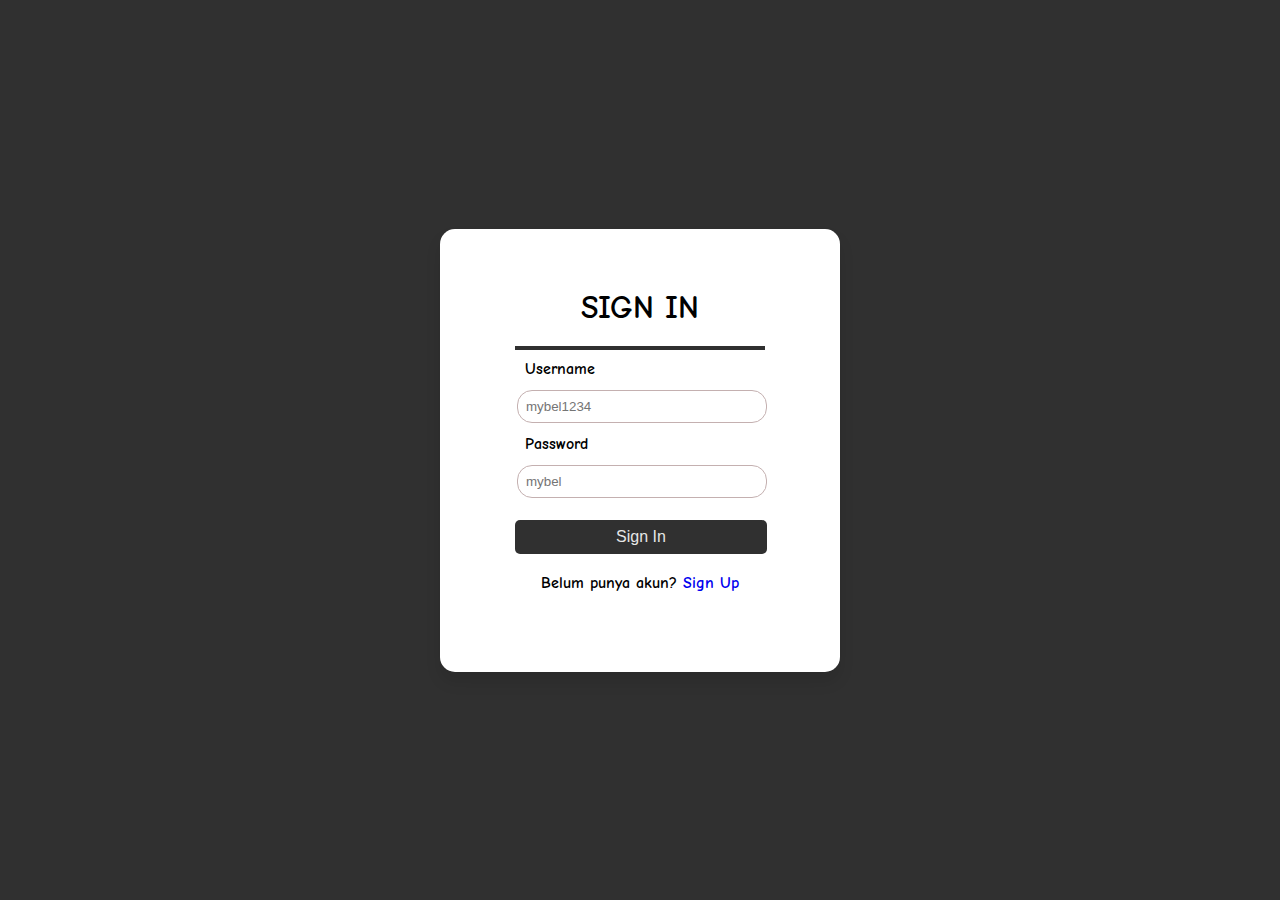
<file: daftar.html>
<!DOCTYPE html>
<html lang="en">
<head>
    <meta charset="UTF-8">
    <meta http-equiv="X-UA-Compatible" content="IE=edge">
    <meta name="viewport" content="width=device-width, initial-scale=1.0">
    <title>daftar</title>
    <link rel="stylesheet" href="daftar.css">
        <!-- fonts -->
        <link rel="preconnect" href="https://fonts.googleapis.com" />
        <link rel="preconnect" href="https://fonts.gstatic.com" crossorigin />
        <link
          href="https://fonts.googleapis.com/css2?family=Comic+Neue:wght@300;400;700&display=swap"
          rel="stylesheet"
        />    
        
</head>
<body>
<div class="container10">
    <div class="daftar">
        <div class="signin">
            <form action="" id="nama" class="nama">
                <h1>Sign In</h1>
                <hr>
                <label for="">Username</label>
                <input type="text" placeholder="mybel1234"  autocomplete="off">
                <label for="">Password</label>
                <input type="password" placeholder="mybel">
                <button id="button"><a href="beranda.html">Sign In</a></button>
                <!-- <div class="akunlain"> -->
                    <h4>Belum punya akun? <a href="registrasi.html">Sign Up</a></h4>
                <!-- </div> -->
            </form>
        </div>
    </div>
</div>
<script>
    // const button = document.getElementById ('#shopping-cart')
    // button.addEventListener('click', function onclick (){
    //     button.style.display = inline-block
    // })
</script>
</body>
</html>
</file>
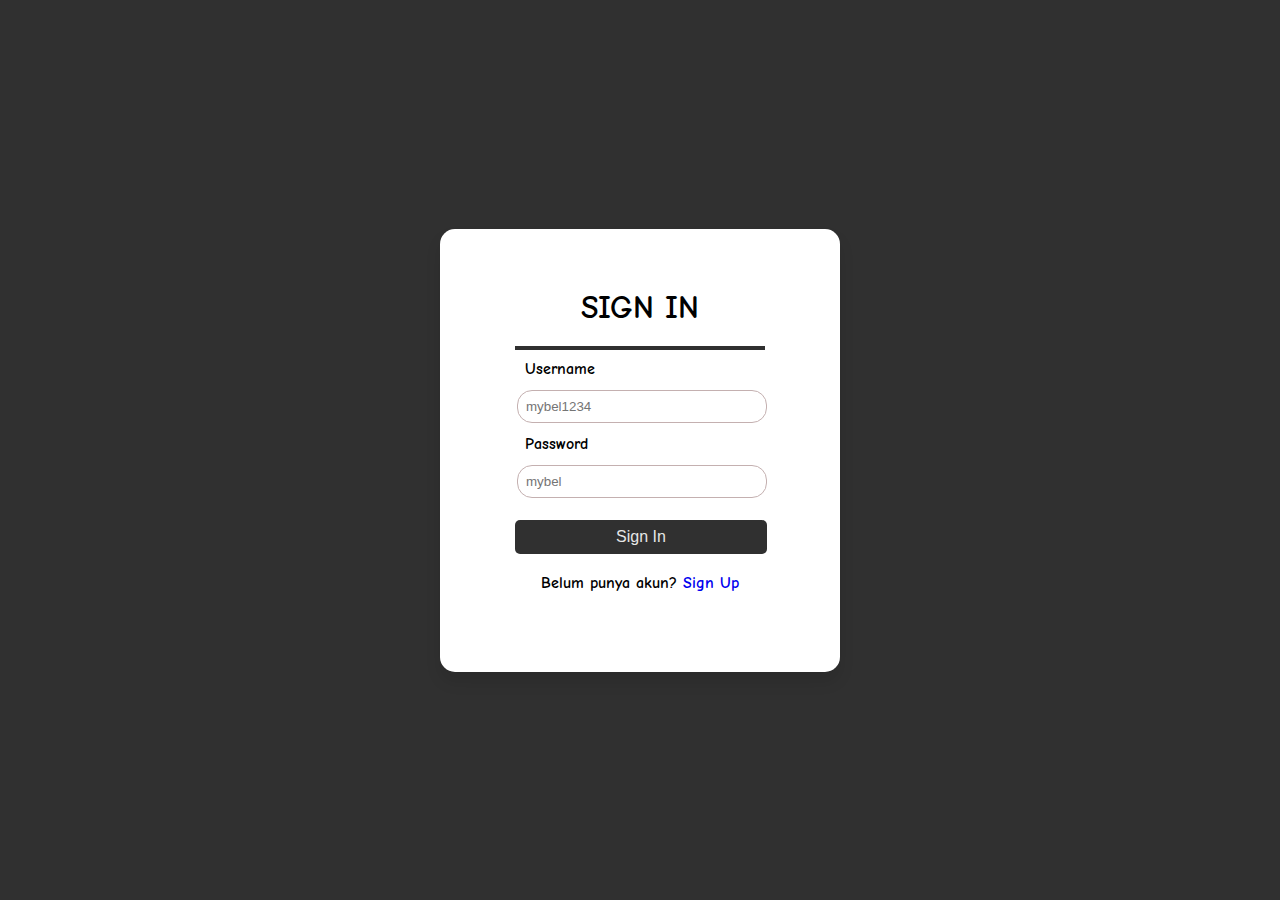
<file: index2.html>
<!DOCTYPE html>
<html lang="en">
<head>
    <meta charset="UTF-8">
    <meta http-equiv="X-UA-Compatible" content="IE=edge">
    <meta name="viewport" content="width=device-width, initial-scale=1.0">
    <title>daftar</title>
    <link rel="stylesheet" href="style2.css">
        <!-- fonts -->
        <link rel="preconnect" href="https://fonts.googleapis.com" />
        <link rel="preconnect" href="https://fonts.gstatic.com" crossorigin />
        <link
          href="https://fonts.googleapis.com/css2?family=Comic+Neue:wght@300;400;700&display=swap"
          rel="stylesheet"
        />    
        
</head>
<body>
<div class="container10">
    <div class="daftar">
        <div class="signin">
            <form action="" id="nama" class="nama">
                <h1>Sign In</h1>
                <hr>
                <label for="">Username</label>
                <input type="text" placeholder="mybel1234"  autocomplete="off">
                <label for="">Password</label>
                <input type="password" placeholder="mybel">
                <button id="button"><a href="index.html">Sign In</a></button>
                <!-- <div class="akunlain"> -->
                    <h4>Belum punya akun? <a href="index3.html">Sign Up</a></h4>
                <!-- </div> -->
            </form>
        </div>
    </div>
</div>
<script>
    // const button = document.getElementById ('#shopping-cart')
    // button.addEventListener('click', function onclick (){
    //     button.style.display = inline-block
    // })
</script>
</body>
</html>
</file>
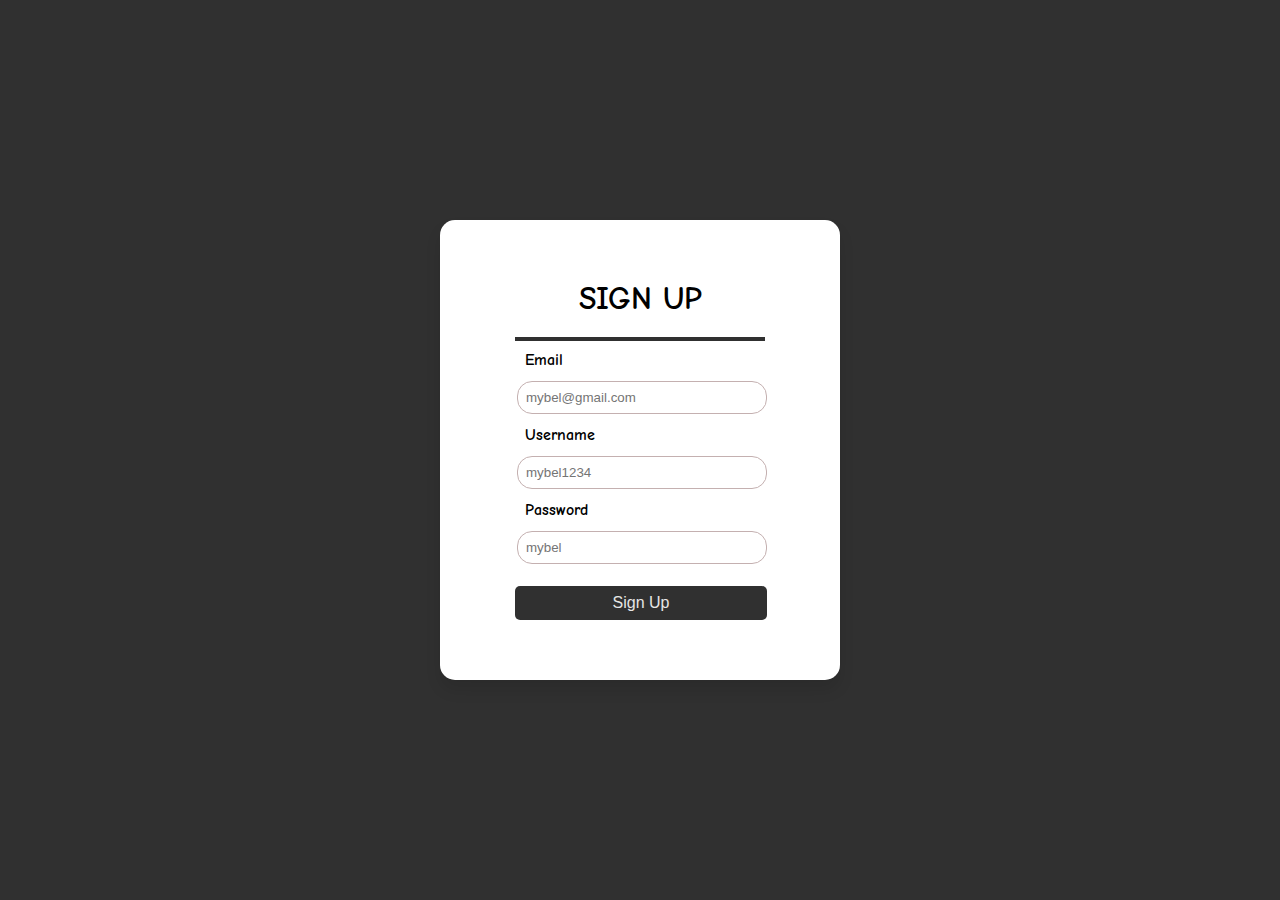
<file: index3.html>
<!DOCTYPE html>
<html lang="en">
<head>
    <meta charset="UTF-8">
    <meta http-equiv="X-UA-Compatible" content="IE=edge">
    <meta name="viewport" content="width=device-width, initial-scale=1.0">
    <title>daftar</title>
    <link rel="stylesheet" href="style3.css">
        <!-- fonts -->
        <link rel="preconnect" href="https://fonts.googleapis.com" />
        <link rel="preconnect" href="https://fonts.gstatic.com" crossorigin />
        <link
          href="https://fonts.googleapis.com/css2?family=Comic+Neue:wght@300;400;700&display=swap"
          rel="stylesheet"
        />    
        
</head>
<body>
<div class="container10">
    <div class="daftar">
        <div class="signin">
            <form action="" id="nama" class="nama">
                <h1>Sign Up</h1>
                <hr>
                <label for="">Email</label>
                <input type="email" placeholder="mybel@gmail.com">
                <label for="">Username</label>
                <input type="text" placeholder="mybel1234"  autocomplete="off">
                <label for="">Password</label>
                <input type="password" placeholder="mybel">
                <button id="button"><a href="index2.html">Sign Up</a></button>
            </form>
        </div>
    </div>
</div>
<script>
    // const button = document.getElementById ('#shopping-cart')
    // button.addEventListener('click', function onclick (){
    //     button.style.display = inline-block
    // })
</script>
</body>
</html>
</file>
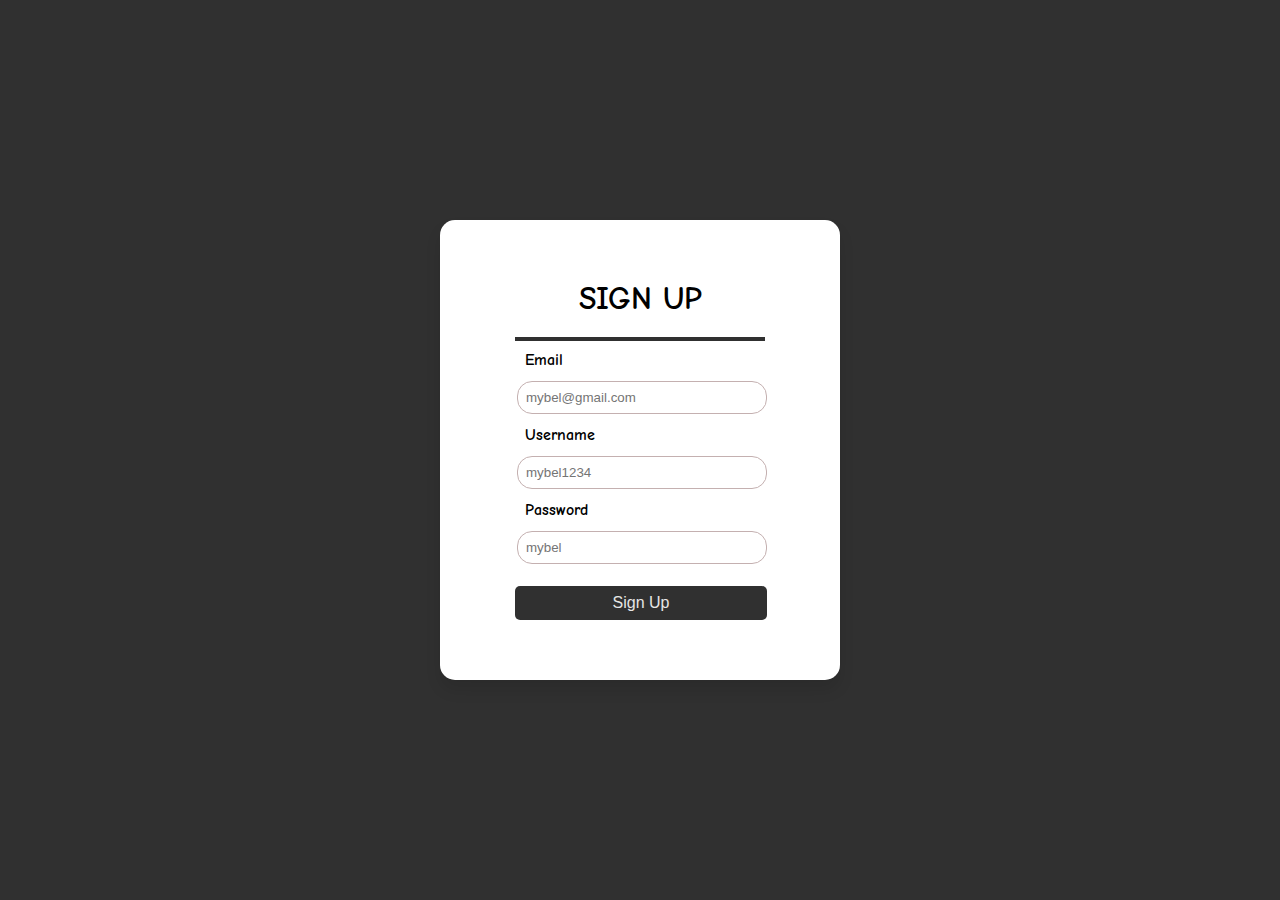
<file: registrasi.html>
<!DOCTYPE html>
<html lang="en">
<head>
    <meta charset="UTF-8">
    <meta http-equiv="X-UA-Compatible" content="IE=edge">
    <meta name="viewport" content="width=device-width, initial-scale=1.0">
    <title>daftar</title>
    <link rel="stylesheet" href="registrasi.css">
        <!-- fonts -->
        <link rel="preconnect" href="https://fonts.googleapis.com" />
        <link rel="preconnect" href="https://fonts.gstatic.com" crossorigin />
        <link
          href="https://fonts.googleapis.com/css2?family=Comic+Neue:wght@300;400;700&display=swap"
          rel="stylesheet"
        />    
        
</head>
<body>
<div class="container10">
    <div class="daftar">
        <div class="signin">
            <form action="" id="nama" class="nama">
                <h1>Sign Up</h1>
                <hr>
                <label for="">Email</label>
                <input type="email" placeholder="mybel@gmail.com">
                <label for="">Username</label>
                <input type="text" placeholder="mybel1234"  autocomplete="off">
                <label for="">Password</label>
                <input type="password" placeholder="mybel">
                <button id="button"><a href="daftar.html">Sign Up</a></button>
            </form>
        </div>
    </div>
</div>
<script>
    // const button = document.getElementById ('#shopping-cart')
    // button.addEventListener('click', function onclick (){
    //     button.style.display = inline-block
    // })
</script>
</body>
</html>
</file>
<file: daftar.css>
* {
    margin: 0;
    padding: 0;
    box-sizing: border-box;
    text-decoration: none;
}
body {
    font-family: "Comic Neue";
}

.container10 {
    display: flex;
    justify-content: center;
    align-items: center;
    min-height: 100vh;
    background: #303030;
}
.daftar{
    width: 100%;
    display: flex;
    max-width: 400px;
    background: #fff;
    border-radius: 15px;
    box-shadow: 0 10px 15px rgba(0, 0, 0, 0.1);
}
.signin {
    width: 400px;
}
  form {
    width: 250px;
    margin: 60px auto;
}
h1 {
    margin: 20px;
    text-align: center;
    font-weight: bolder;
    text-transform: uppercase;
}
hr {
 border: 2px solid #303030;
}
form label {
    display: block;
    font-size: 16px;
    font-weight: 600;
    padding: 10px;
}
form h4 {
    position: relative;
    text-align: center;
    padding: 20px;
}
input {
    width: 100%;
    margin: 2px;
    border: none;
    outline: none;
    padding: 8px;
    border-radius: 15px;
    border: 1px solid #c4b0b0;
  }
button {
    border: none;
    outline: none;
    padding: 8px;
    width: 252px;
    font-size: 16px;
    cursor: pointer;
    margin-top: 20px;
    border-radius: 5px;
    background-color:#303030 ;
  }
button a{
    color: #e6e6e6;
}
button:hover {
    background-color: #7e7777;
  }

  
  
@media (max-width: 55rem) {
    .container {
        width: 100%;
        max-width: 750px;
        margin-left: 20px;
        margin-right: 20px;
    }
  
    form {
        width: 300px;
        margin: 20px auto;
    }
  
    .login {
        width: 400px;
        padding: 20px;
    }
  
    button {
        width: 100%;
    }
  
    .right img {
        width: 100%;
        height: 100%;
    }
  }
</file>
<file: style2.css>
* {
    margin: 0;
    padding: 0;
    box-sizing: border-box;
    text-decoration: none;
}
body {
    font-family: "Comic Neue";
}

.container10 {
    display: flex;
    justify-content: center;
    align-items: center;
    min-height: 100vh;
    background: #303030;
}
.daftar{
    width: 100%;
    display: flex;
    max-width: 400px;
    background: #fff;
    border-radius: 15px;
    box-shadow: 0 10px 15px rgba(0, 0, 0, 0.1);
}
.signin {
    width: 400px;
}
  form {
    width: 250px;
    margin: 60px auto;
}
h1 {
    margin: 20px;
    text-align: center;
    font-weight: bolder;
    text-transform: uppercase;
}
hr {
 border: 2px solid #303030;
}
form label {
    display: block;
    font-size: 16px;
    font-weight: 600;
    padding: 10px;
}
form h4 {
    position: relative;
    text-align: center;
    padding: 20px;
}
input {
    width: 100%;
    margin: 2px;
    border: none;
    outline: none;
    padding: 8px;
    border-radius: 15px;
    border: 1px solid #c4b0b0;
  }
button {
    border: none;
    outline: none;
    padding: 8px;
    width: 252px;
    font-size: 16px;
    cursor: pointer;
    margin-top: 20px;
    border-radius: 5px;
    background-color:#303030 ;
  }
button a{
    color: #e6e6e6;
}
button:hover {
    background-color: #7e7777;
  }

  
  
@media (max-width: 55rem) {
    .container {
        width: 100%;
        max-width: 750px;
        margin-left: 20px;
        margin-right: 20px;
    }
  
    form {
        width: 300px;
        margin: 20px auto;
    }
  
    .login {
        width: 400px;
        padding: 20px;
    }
  
    button {
        width: 100%;
    }
  
    .right img {
        width: 100%;
        height: 100%;
    }
  }
</file>
<file: style3.css>
* {
    margin: 0;
    padding: 0;
    box-sizing: border-box;
    text-decoration: none;
}
body {
    font-family: "Comic Neue";
}

.container10 {
    display: flex;
    justify-content: center;
    align-items: center;
    min-height: 100vh;
    background: #303030;
}
.daftar{
    width: 100%;
    display: flex;
    max-width: 400px;
    background: #fff;
    border-radius: 15px;
    box-shadow: 0 10px 15px rgba(0, 0, 0, 0.1);
}
.signin {
    width: 400px;
}
  form {
    width: 250px;
    margin: 60px auto;
}
h1 {
    margin: 20px;
    text-align: center;
    font-weight: bolder;
    text-transform: uppercase;
}
hr {
 border: 2px solid #303030;
}
form label {
    display: block;
    font-size: 16px;
    font-weight: 600;
    padding: 10px;
}
input {
    width: 100%;
    margin: 2px;
    border: none;
    outline: none;
    padding: 8px;
    border-radius: 15px;
    border: 1px solid #c4b0b0;
  }
button {
    border: none;
    outline: none;
    padding: 8px;
    width: 252px;
    font-size: 16px;
    cursor: pointer;
    margin-top: 20px;
    border-radius: 5px;
    background-color:#303030 ;
  }
button a{
    color: #e6e6e6;
}
button:hover {
    background-color: #7e7777;
  }

  
  
@media (max-width: 55rem) {
    .container {
        width: 100%;
        max-width: 750px;
        margin-left: 20px;
        margin-right: 20px;
    }
  
    form {
        width: 300px;
        margin: 20px auto;
    }
  
    .login {
        width: 400px;
        padding: 20px;
    }
  
    button {
        width: 100%;
    }
  
    .right img {
        width: 100%;
        height: 100%;
    }
  }
</file>
<file: registrasi.css>
* {
    margin: 0;
    padding: 0;
    box-sizing: border-box;
    text-decoration: none;
}
body {
    font-family: "Comic Neue";
}

.container10 {
    display: flex;
    justify-content: center;
    align-items: center;
    min-height: 100vh;
    background: #303030;
}
.daftar{
    width: 100%;
    display: flex;
    max-width: 400px;
    background: #fff;
    border-radius: 15px;
    box-shadow: 0 10px 15px rgba(0, 0, 0, 0.1);
}
.signin {
    width: 400px;
}
  form {
    width: 250px;
    margin: 60px auto;
}
h1 {
    margin: 20px;
    text-align: center;
    font-weight: bolder;
    text-transform: uppercase;
}
hr {
 border: 2px solid #303030;
}
form label {
    display: block;
    font-size: 16px;
    font-weight: 600;
    padding: 10px;
}
input {
    width: 100%;
    margin: 2px;
    border: none;
    outline: none;
    padding: 8px;
    border-radius: 15px;
    border: 1px solid #c4b0b0;
  }
button {
    border: none;
    outline: none;
    padding: 8px;
    width: 252px;
    font-size: 16px;
    cursor: pointer;
    margin-top: 20px;
    border-radius: 5px;
    background-color:#303030 ;
  }
button a{
    color: #e6e6e6;
}
button:hover {
    background-color: #7e7777;
  }

  
  
@media (max-width: 55rem) {
    .container {
        width: 100%;
        max-width: 750px;
        margin-left: 20px;
        margin-right: 20px;
    }
  
    form {
        width: 300px;
        margin: 20px auto;
    }
  
    .login {
        width: 400px;
        padding: 20px;
    }
  
    button {
        width: 100%;
    }
  
    .right img {
        width: 100%;
        height: 100%;
    }
  }
</file>
